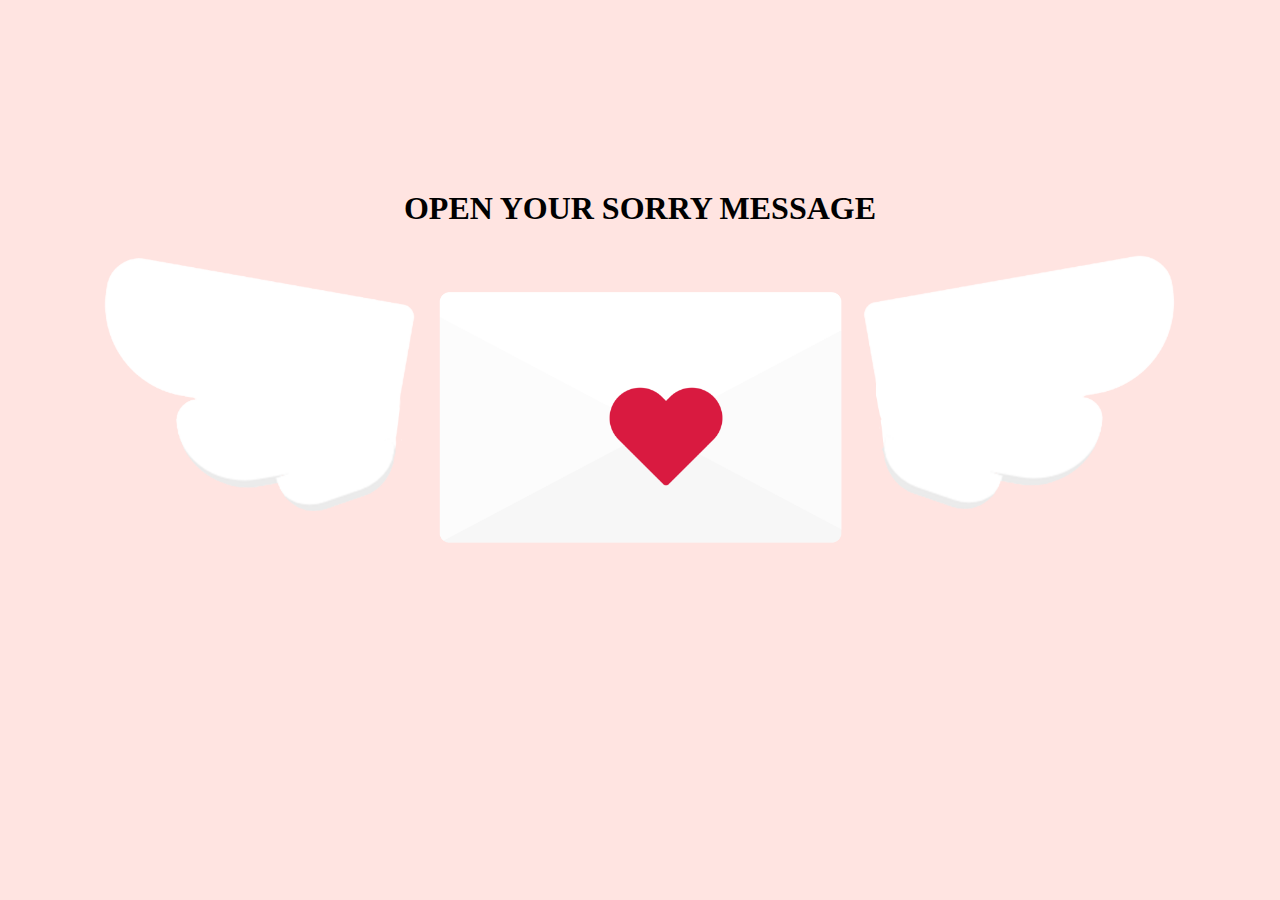
<file: index.html>
<!DOCTYPE html> 
<html lang="en">
<head>
	<meta charset="UTF-8">
	<title> MAIN INDEX </title>
	<!-- style sheet -->
	<link href="css/main.css" rel="stylesheet">
	<!-- Tab icon -->
    <link rel="icon" href="../img/CJM.png">


</head>
	
<body>
	<main>
		<header>
			<!-- <img id="banner" src="img/banner.png" alt="banner"> -->
			<h1 class="my-heading" style="height:30px">OPEN YOUR SORRY MESSAGE</h1>

		</header>
		<span id="items">
			<img id="rightwing" src="img/rightwing.png" alt="wing">
			<img id= "leftwing" src="img/leftwing.png" alt="wing">
			<span id= "letter">
				<a href="loading.html"><img id ="heart" src="img/heart.png" alt="heart"></a>
				<img id="envelope" src="img/envelop.png" alt="letter">

			</span>
		</span>
	</main>
	

</body>
</html>
</file>
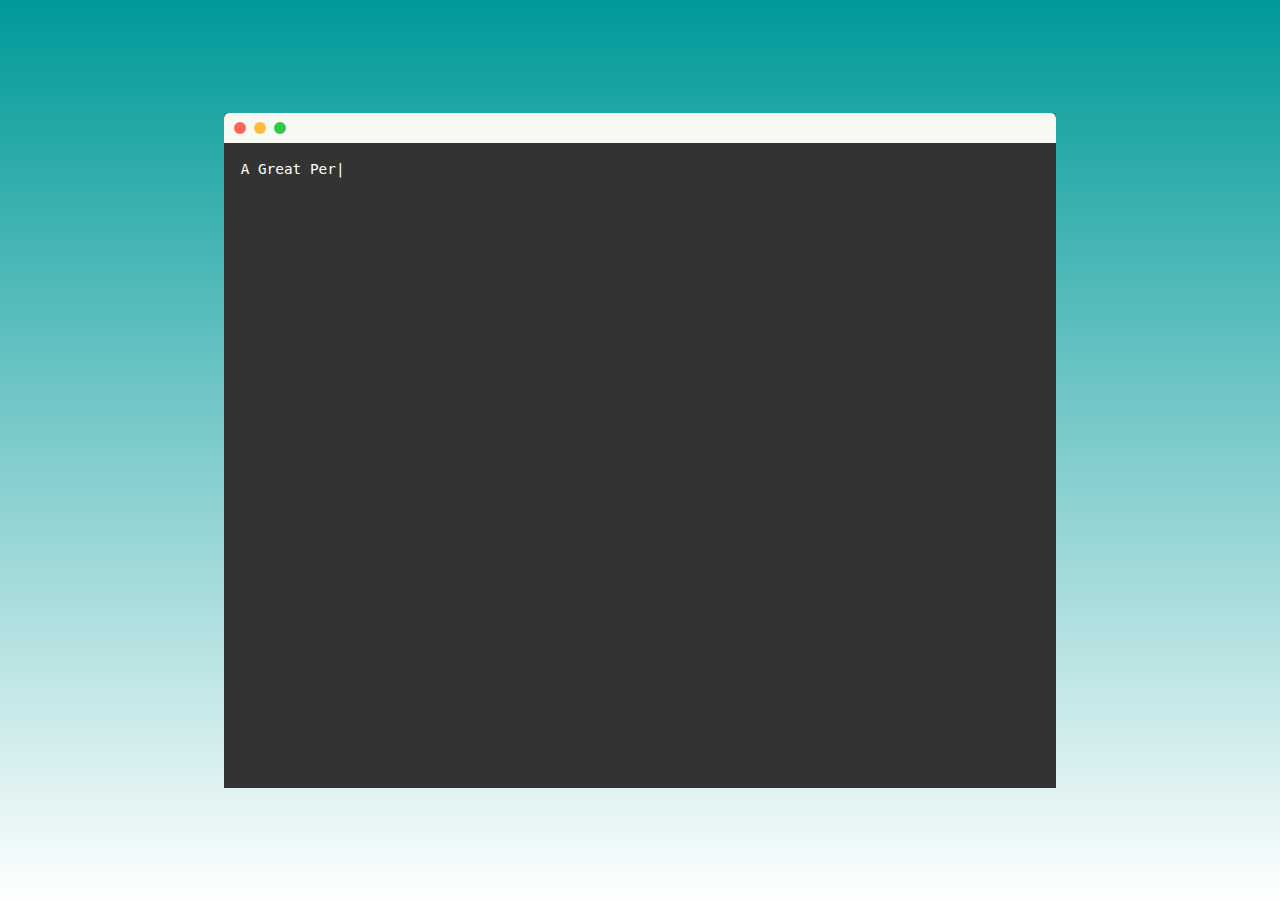
<file: bash.html>
<!DOCTYPE html> 
<html lang="en">
<head>
	<meta charset="UTF-8">
	<title> lifeline </title>
	<!-- style sheet -->
	<link href="css/bash.css" rel="stylesheet">
	<!-- Tab icon -->
    <link rel="icon" href="../img/CJM.png">
    <!-- fonts -->
    <link href="https://fonts.googleapis.com/css?family=Amatic+SC|Sacramento" rel="stylesheet">
    <!-- Jquery -->
    <script
  src="https://code.jquery.com/jquery-3.3.1.min.js"
  integrity="sha256-FgpCb/KJQlLNfOu91ta32o/NMZxltwRo8QtmkMRdAu8="
  crossorigin="anonymous"></script>
    <!-- link to typed JS library -->
    <script src="js/typed.js"></script>

    <!-- Javascript -->
	<script src="js/bash.js"></script>

</head>
	
<body>
	<main>
	<section class="browser">
	  <div class="browserbar">
	    <button class="close"></button>
	    <button class="min"></button>
	    <button class="max"></button>
	  </div>
	  <!-- typed text in paragraphs -->
	  <div id="space">
	  <div id="typed-strings">
		<p>
			
		 	A Great Person. 
		 	<br>
		 	
From the moment I met you, my world became <span class="word">brighter</span> and more beautiful. Your kindness, intelligence, and unwavering support amaze me every day. You inspire me to be the best version of myself, pushing me to dream bigger and reach higher. Your laughter is the <span class="word">sweetest sound</span>, and your smile lights up even my darkest days. I am endlessly grateful for the love we share, the adventures we embark on, and the simple moments of joy we experience together. You are my rock, my confidant, and my greatest love. I admire your strength, your compassion, and the way you effortlessly bring out the best in everyone around you. Being with you has taught me what true happiness and love feel like. I am so incredibly lucky to have a friend like you in my life.


	</div>

	<span id="typed"></span>
</div>
	  
	</section>
</main>



	



<!-- Using type.js library to create typing effects this library is included in JS file  -->
</body>
</html>
</file>
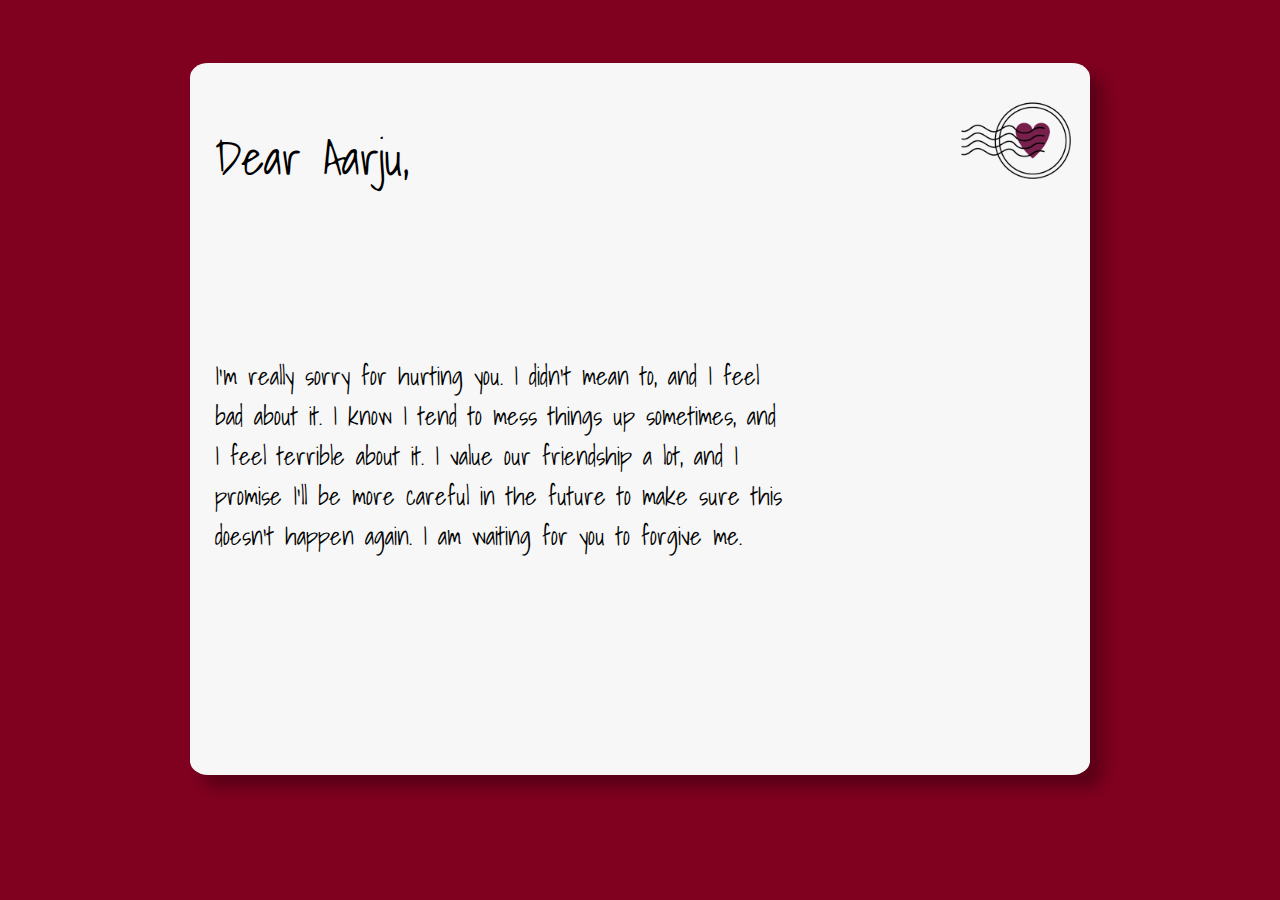
<file: git.html>
<!DOCTYPE html> 
<html lang="en">
<head>
	<meta charset="UTF-8">
	<title> life </title>
	<!-- css style sheet -->
	<link href="css/git.css" rel="stylesheet">
	<!-- Tab icon -->
    <link rel="icon" href="../img/CJM.png">
    <!-- fonts -->
<link href="https://fonts.googleapis.com/css?family=Shadows+Into+Light" rel="stylesheet">



</head>
	
<body>
  <div class = "wrap">
    <div class = "postcard">

          <span id = "dear">Dear Aarju,</span>
   
			<span style="font-size:25px" id = "message">
				I’m really sorry for hurting you. I didn’t mean to, and I feel bad about it. I know I tend to mess things up sometimes, and I feel terrible about it. I value our friendship a lot, and I promise I’ll be more careful in the future to make sure this doesn’t happen again.

				I am waiting for you to forgive me.
			<br>
          	<br>
			</span>
         
			<span id= "mail" >
				<img id= "mail_stamp" src = "img/stamp.png" alt="stamp" >
				<span id= "from"> </span>

			</span>
			
      
    </div>
  </div>
  
  

</body>
</html>
</file>
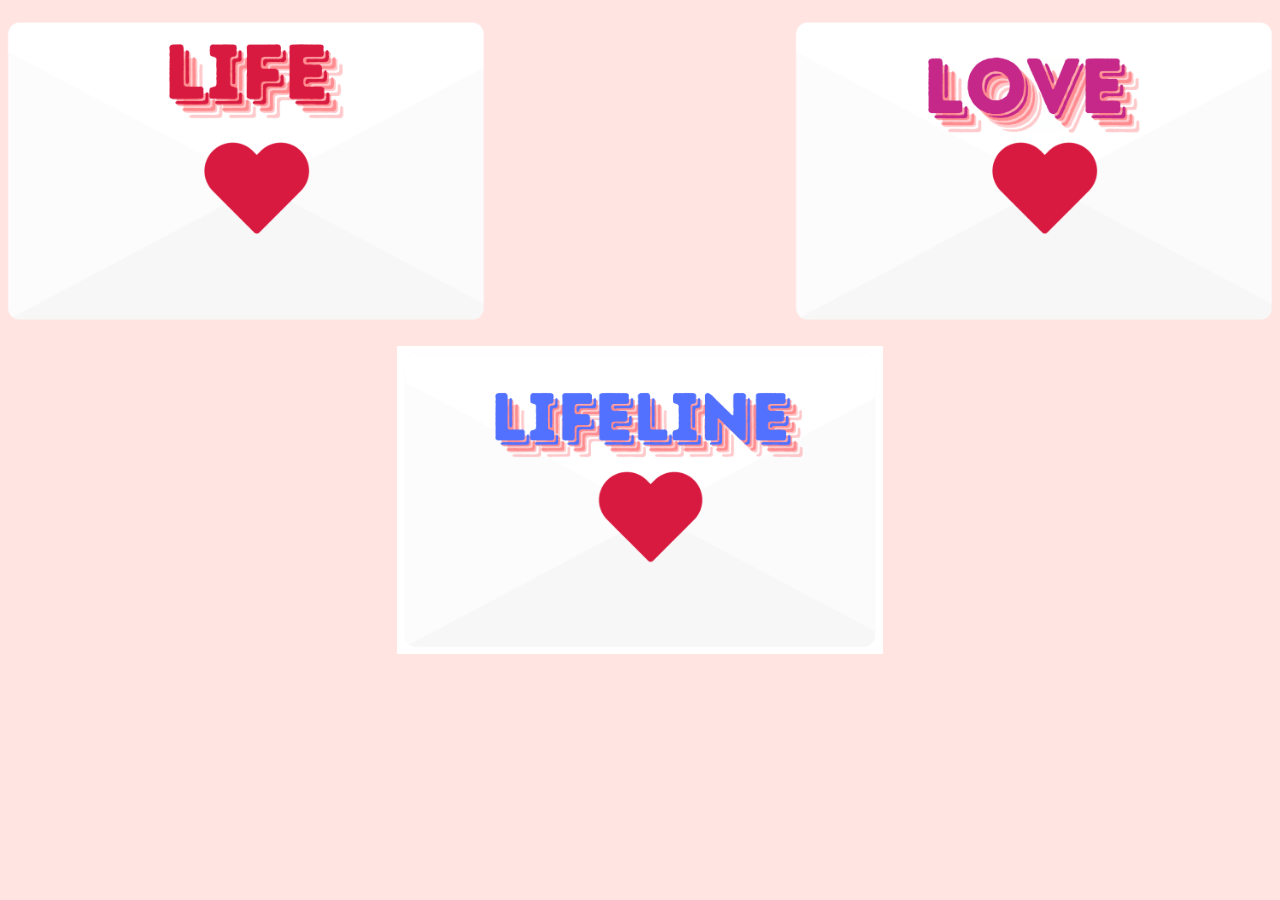
<file: loading.html>
<!DOCTYPE html> 
<html lang="en">
<head>
	<meta charset="UTF-8">
	<title> Loading </title>
	<!-- style sheet -->
	<link href="css/main.css" rel="stylesheet">
	<link href="css/load.css" rel="stylesheet">
	<!-- Tab icon -->
    <link rel="icon" href="../img/CJM.png">
    <!-- Jquery -->
    <script
  src="https://code.jquery.com/jquery-3.3.1.min.js"
  integrity="sha256-FgpCb/KJQlLNfOu91ta32o/NMZxltwRo8QtmkMRdAu8="
  crossorigin="anonymous"></script>


</head>
	
<body>
	<main>
		<a id ="git" href="git.html">
		<img id="git_photo" src="img/life.png" rel="thumbnail git" alt="git">
	</a>

	<a id="bash" href="bash.html"> 
		<img id="bash_photo" src="img/lifeline.png" rel="thumbnail bash" alt="bash"> 
	</a>
	
	<a id= "github" href="github.html"> 
		<img id="github_photo" src="img/love copy.png" rel="thumbnail gitHub" alt="github">
	</a>
	</main>
	

	<!-- Javascript -->
	<script src="js/loading.js"> 
	</script>

</body>
</html>
</file>
<file: css/bash.css>
*,
*:before,
*:after {
  margin: 0;
  padding: 0;
  box-sizing: border-box;
  overflow-x: hidden;

} 

#space{
	padding-top: 2%;
	padding-left: 2%;
}
.word{
	color:red;
}

body {
  min-height: 100vh;
  display: flex;
  justify-content: center;
  align-items: center;
  color: white;
  font-family: "Lucida Console", Monaco, monospace;
  font-size: 90%;
  line-height: 1.5;
  background-image: linear-gradient(to bottom, #009999 0%, #ffffff 100%);
}


.browser {
  height: 75vh;
  width: 65vw;
  border-radius: 10px 30px;
  background: #333;
  box-shadow: 0 10px 45px -5px rgba(0,0,0,0.8)
}

.close {
   background: #fc635d;
}

.min {
   background: #fdbc40;
 }

.max {
   background: #34c84a;
}

.browser,
.browserbar {
  border-radius: 5px 5px 0 0;  
}

.browserbar {
  height: 30px;
  background: #f9f9f3;
  padding-left: 10px;
  display: flex;
  align-items: center;
}
.browserbar > button {
  border-radius: 50%;
  border: 0;
  width: 12px;
  height: 12px;
  margin-right: 8px;
}
</file>
<file: css/git.css>
body {
  background-color: #800020;
  font-family: 'Shadows Into Light', cursive;

}
.postcard{
  /*grid for post card*/
   display:grid;
    grid-template-columns: .80fr .30fr ;
    grid-template-rows: 1fr  1fr ;
    grid-template-areas:
    "dear stamp"
    "note test";
  background-color: #f7f7f7;
  width: 850px;
  height: 535px;
  margin: 0 auto;
  margin-top: 5%;
  border-radius: 2%;
  padding: 2%;
  padding-bottom: 12%;
  box-shadow: .8em .8em 15px rgba(0,0,0,.3);

}

h1 {
  text-align: center;
  color: #f7f7f7;
  font-size: 300%;
  margin-top: 0%;
  margin-bottom: 0%;
}

#mail{
  grid-area:stamp;
  display:grid;
    grid-template-columns:  1fr 1fr ;
    grid-template-rows: 1fr ;
    grid-template-areas:
    "from stamps";
}
#mail_stamp {
  max-width: 95%;
  padding-left: 10%;
  grid-area: stamps;
  padding-top: 10%;
}

#from{
    font-size: 125%;
    display: flex;
    align-items: center;
    text-align: center;
    grid-area: from;
}
#message{
  font-size: 119%;
  grid-area: note;  
  margin-right: 7%;
}

#address {
  font-size: 150%;
  display: flex;
  justify-content: center;
  padding-top: 30%;
  text-decoration: underline;
  grid-area: test;
  color:red;
}


#dear{
  padding-top: 5%;
  font-size: 300%;
  grid-area: dear;

}
</file>
<file: css/load.css>
*,
*:before,
*:after {
  margin: 0;
  padding: 0;
  box-sizing: border-box;
  overflow-x: hidden;

} 

main{
  display:grid;
    grid-template-columns: .5fr .3fr .5fr;
    grid-template-rows: 1fr 1fr;
    grid-template-areas:
    "one two three"
    "five five five" ;
}
img{
  padding-top: 3%;
  max-width: 100%;
}
#git{
  grid-area: one;
}
#bash{
  max-width: 38%;
  grid-area: five;
  display: block;
  margin-left: auto;
  margin-right: auto;

}
#github{
  grid-area: three;
}
</file>
<file: css/main.css>
/*Didn't include CSS reset becuase it breaks heart on envelop*/

body{
  background: mistyrose;

}

.my-heading{
  text-align: center;
  font-size: 32px;
  margin-top: 15%;
}

#banner{
  padding-top: 10%;
  display: block;
  margin-left: auto;
  margin-right: auto;
}

#items{
  display:grid;
    grid-template-columns: .5fr .5fr .5fr ;
    grid-template-rows: auto ;
    grid-template-areas:
    "lw en rw";
}

#rightwing{
  max-width: 80%;
  animation:flap1 1s infinite;
  grid-area:rw;
}
@keyframes flap1 {
    0% {
        transform:rotate(10deg) translate(0,15px);
    }
    
    50% {
        transform:rotate(5deg) translate(0,15px);
    }
  }

#leftwing{
  max-width: 80%;
  grid-area: lw;
  padding-left: 20%;
  padding-top: 2%;
  animation:flap2 1s infinite;
}
@keyframes flap2 {
  0%{
    transform:rotate(-10deg) translate(0,15px);
  }
  50%{
    transform:rotate(-5deg) translate(0,15px);
  }
}


#letter{
  padding-top: 10%;
  grid-area:en;
}

#heart{
  max-width:10%;
  position:absolute;
  z-index: 1;
  padding-left: 13.5%;
  padding-top: 8%;
  animation: heart 1s infinite;


}
@keyframes heart {
    0% {
        transform: scale(.8) translate(0,0);
    }
    
    50% {
        transform: scale(.90) translate(0, 8px);
    }
    
    100% {
        transform:scale(.8);
    }
}

#envelope{
  max-width:100%;
  animation: floaty 1s infinite;
}
@keyframes floaty {
    0% {
        transform:translate(0,0);
    }
    
    50% {
        transform:translate(0, 12px);
    }
}
</file>
